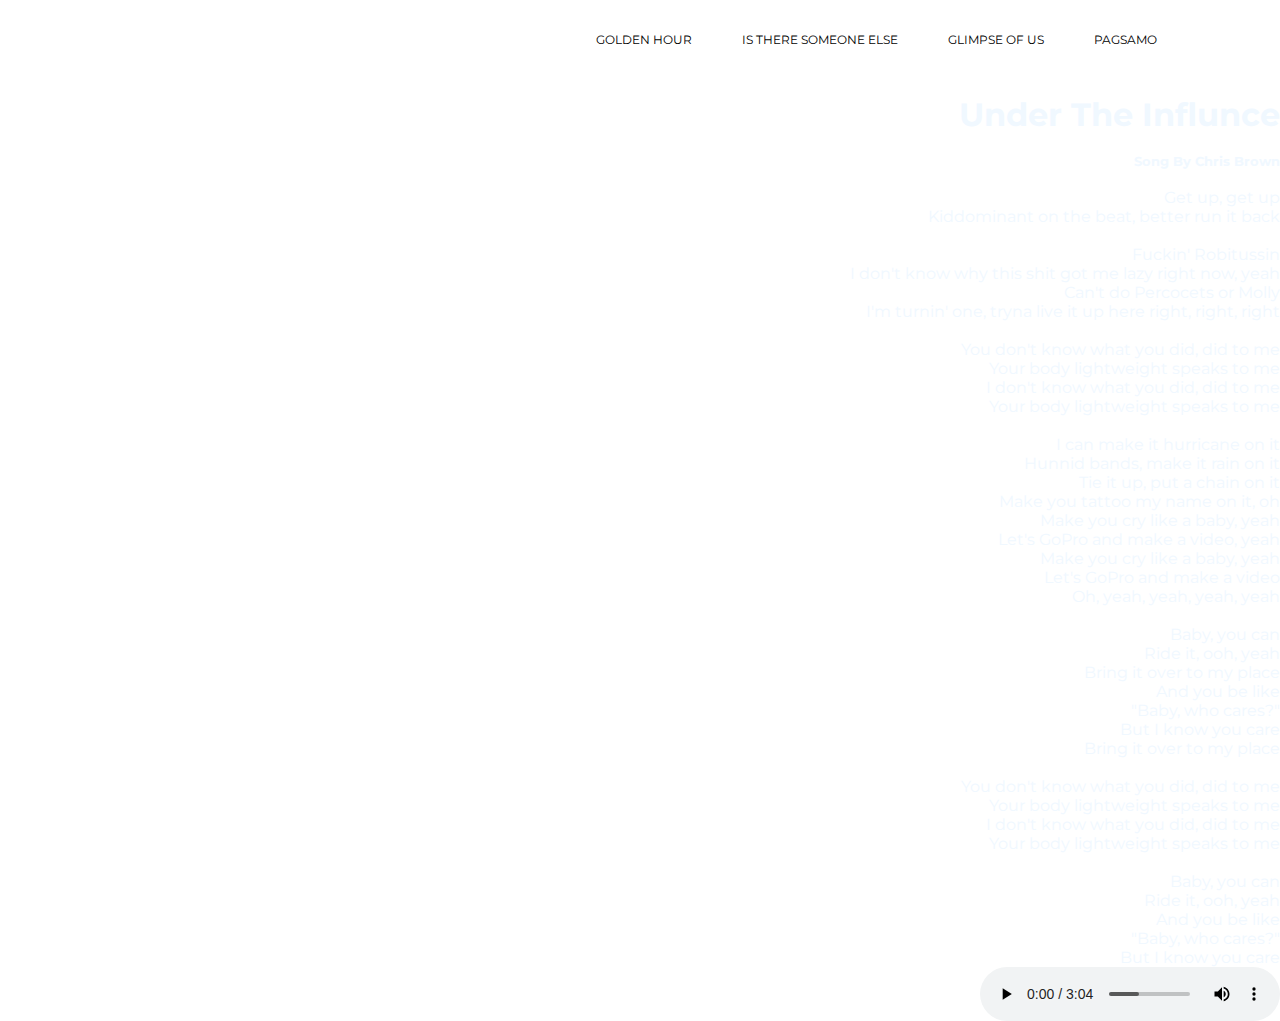
<file: index.html>
<DOCTYPE html>
    <html>
    <head>
    
       <title>Song 1</title> 
        <meta charset="utf-8">
        <meta name="viewport" content="width:device-width", initial-scale="1.0">  
        <link rel="stylesheet" type="text/css" href="style1.css">
        <link rel="stylesheet" type="text/css" href="style2.css">
        <style>
        body {background-image: url(https://i1.sndcdn.com/artworks-2SKfBmFDzwcu-0-t500x500.jpg)}
        h1 {text-align: end}
    h5 {text-align: end}
    p {text-align: end}
            p {color: aliceblue}
            h1 {color: aliceblue}
            h5 {color: aliceblue}
        </style>
        </head>
    <body>
        
            <nav>
                <ul>
                    <li><a href="Golden Hour.html">Golden Hour</a></li> 
                    <li><a href="Is There someone else.html">Is There someone else</a></li>
                    <li><a href="Glimpse Of Us.html">Glimpse Of Us</a></li>
                    <li><a href="Pagsamo.html">Pagsamo</a></li>
                </ul>
            </nav>
            <br>
        <br>
        <br>
        <br>
        <br>
            <h1>Under The Influnce</h1><br><h5>Song By Chris Brown</h5><br>
            <p>Get up, get up<br>
Kiddominant on the beat, better run it back</p><br>
            <p>Fuckin' Robitussin<br>
I don't know why this shit got me lazy right now, yeah<br>
Can't do Percocets or Molly<br>
I'm turnin' one, tryna live it up here right, right, right
</p><br>
            <p>You don't know what you did, did to me<br>
Your body lightweight speaks to me<br>
I don't know what you did, did to me<br>
Your body lightweight speaks to me</p><br>
            <p>I can make it hurricane on it<br>
Hunnid bands, make it rain on it<br>
Tie it up, put a chain on it<br>
Make you tattoo my name on it, oh<br>
Make you cry like a baby, yeah<br>
Let's GoPro and make a video, yeah<br>
Make you cry like a baby, yeah<br>
Let's GoPro and make a video<br>
Oh, yeah, yeah, yeah, yeah</p><br>
            <p>Baby, you can<br>
Ride it, ooh, yeah<br>
Bring it over to my place<br>
And you be like<br>
"Baby, who cares?"<br>
But I know you care<br>
Bring it over to my place</p><br>
            <p>You don't know what you did, did to me<br>
Your body lightweight speaks to me<br>
I don't know what you did, did to me<br>
Your body lightweight speaks to me</p><br>
            <p>Baby, you can<br>
Ride it, ooh, yeah<br>
And you be like<br>
"Baby, who cares?"<br>
But I know you care</p>
        
        <div class="UTF">
        <audio source="sound" controls autoplay src="Under%20The%20Influence.mp3"></audio>
        </div>
        
        </body>
    </html>
</file>
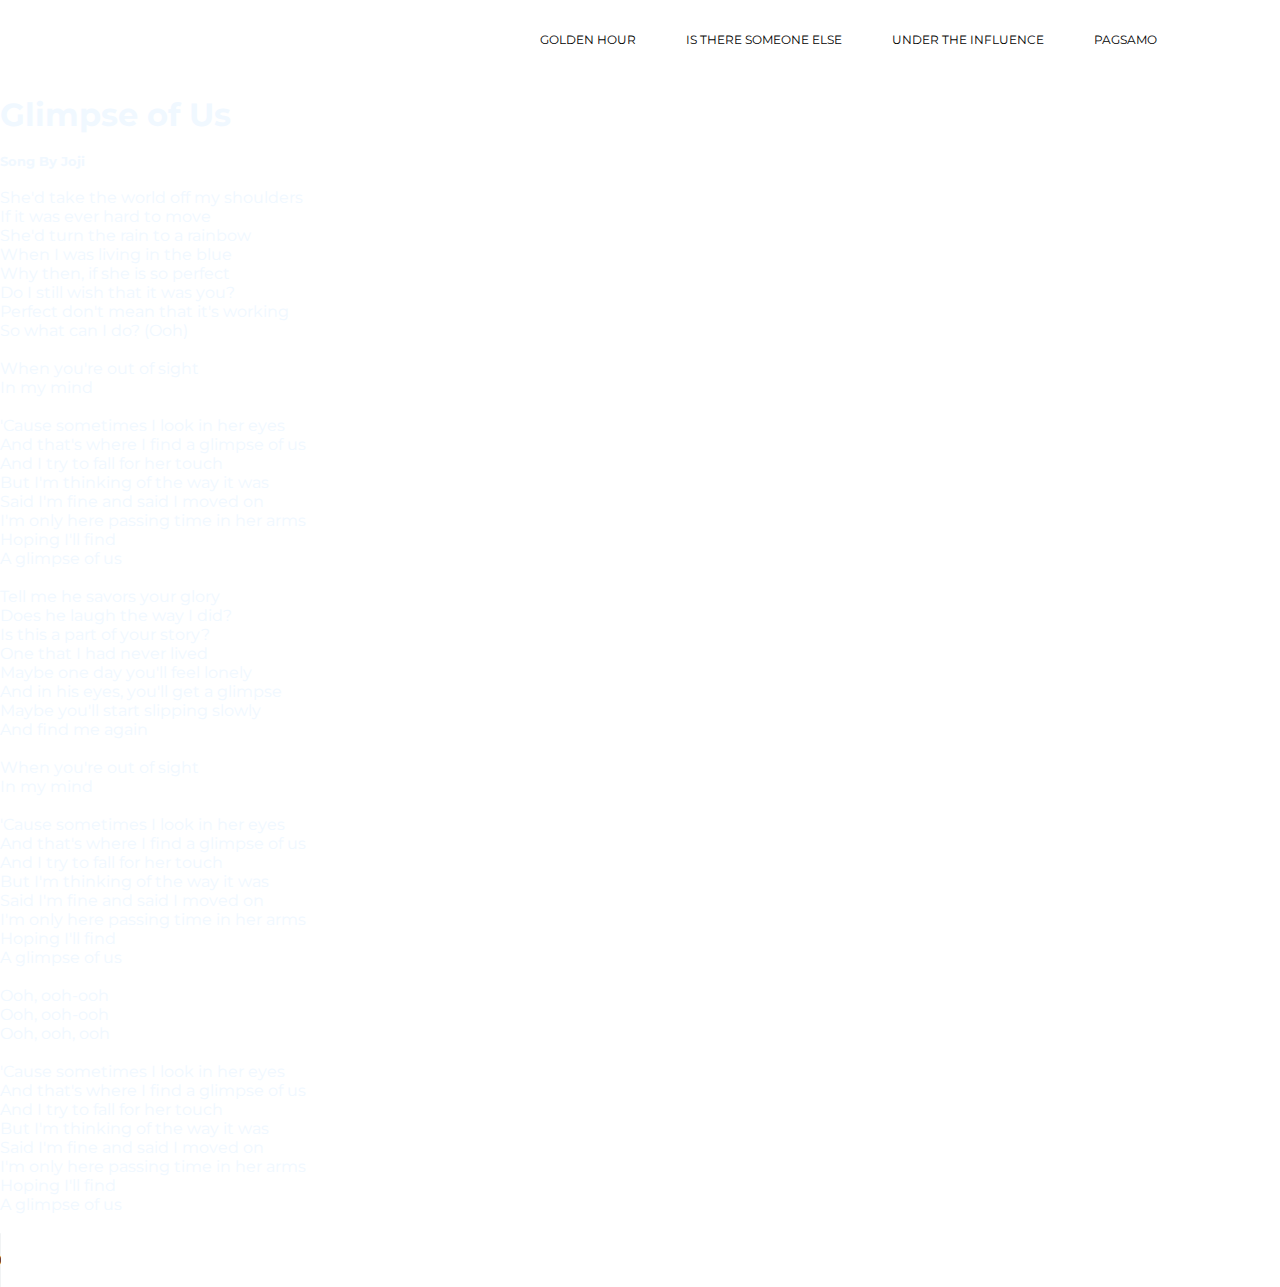
<file: Glimpse Of Us.html>
<DOCTYPE html>
    <html>
    <head>
    
       <title>Song 1</title> 
        <meta charset="utf-8">
        <meta name="viewport" content="width:device-width", initial-scale="1.0">  
        <link rel="stylesheet" type="text/css" href="style5.css">
        <link rel="stylesheet" type="text/css" href="style6.css">
        <style>
        body {background-image: url(https://i.scdn.co/image/ab67616d00001e0253f6fa0d2589c6a7174f4b81)}
        h1 {text-align: left}
    h5 {text-align: left}
    p {text-align: left}
            p {color: aliceblue}
            h1 {color: aliceblue}
            h5 {color: aliceblue}
        </style>
        </head>
    <body>
        
            <nav>
                <ul>
                    <li><a href="Golden Hour.html">Golden Hour</a></li> 
                    <li><a href="Is There someone else.html">Is There someone else</a></li>
                    <li><a href="Light%20Weight.html">Under the Influence</a></li>
                    <li><a href="Pagsamo.html">Pagsamo</a></li>
                </ul>
            </nav>
            <br>
        <br>
        <br>
        <br>
        <br>
       
        <h1>Glimpse of Us</h1><br>
        <h5>Song By Joji</h5><br>
        <p>She'd take the world off my shoulders<br>
If it was ever hard to move<br>
She'd turn the rain to a rainbow<br>
When I was living in the blue<br>
Why then, if she is so perfect<br>
Do I still wish that it was you?<br>
Perfect don't mean that it's working<br>
So what can I do? (Ooh)</p><br>
        
        <p>When you're out of sight<br>
In my mind</p><br>
        
        <p>'Cause sometimes I look in her eyes<br>
And that's where I find a glimpse of us<br>
And I try to fall for her touch<br>
But I'm thinking of the way it was<br>
Said I'm fine and said I moved on<br>
I'm only here passing time in her arms<br>
Hoping I'll find<br>
A glimpse of us</p><br>
        
        <p>Tell me he savors your glory<br>
Does he laugh the way I did?<br>
Is this a part of your story?<br>
One that I had never lived<br>
Maybe one day you'll feel lonely<br>
And in his eyes, you'll get a glimpse<br>
Maybe you'll start slipping slowly<br>
And find me again</p><br>
        
        <p>When you're out of sight<br>
In my mind</p><br>
        
        <p>'Cause sometimes I look in her eyes<br>
And that's where I find a glimpse of us<br>
And I try to fall for her touch<br>
But I'm thinking of the way it was<br>
Said I'm fine and said I moved on<br>
I'm only here passing time in her arms<br>
Hoping I'll find<br>
            A glimpse of us</p><br>
        
        <p>Ooh, ooh-ooh<br>
Ooh, ooh-ooh<br>
Ooh, ooh, ooh</p><br>
        
        <p>'Cause sometimes I look in her eyes<br>
And that's where I find a glimpse of us<br>
And I try to fall for her touch<br>
But I'm thinking of the way it was<br>
Said I'm fine and said I moved on<br>
I'm only here passing time in her arms<br>
Hoping I'll find<br>
A glimpse of us</p><br>
        
        <div class="GOU">
        <audio id="sound" controls autoplay src="Glimpse%20of%20Us.mp3"></audio>
        </div>
       
        </body>
    </html>
</file>
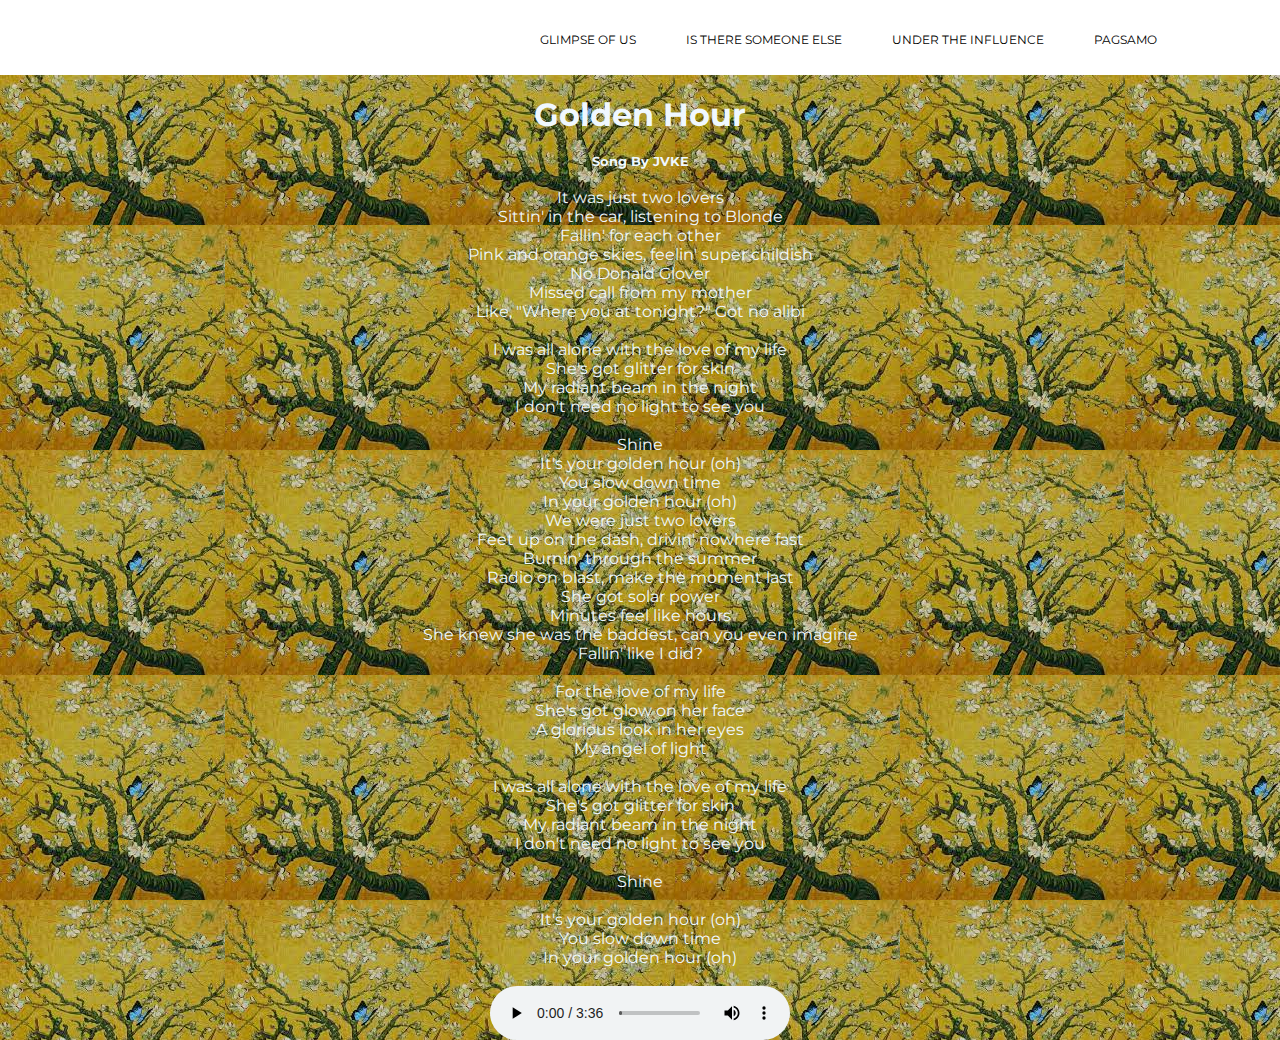
<file: Golden Hour.html>
<DOCTYPE html>
    <html>
    <head>
    
       <title>Song 1</title> 
        <meta charset="utf-8">
        <meta name="viewport" content="width:device-width", initial-scale="1.0">  
        <link rel="stylesheet" type="text/css" href="style9.css">
        <link rel="stylesheet" type="text/css" href="style10.css">
        <style>
        body {background-image: url([data-uri])}
        h1 {text-align: center}
    h5 {text-align: center}
    p {text-align: center}
            p {color: aliceblue}
            h1 {color: aliceblue}
            h5 {color: aliceblue}
        </style>
        </head>
    <body>
        
            <nav>
                <ul>
                    <li><a href="Glimpse%20Of%20Us.html">Glimpse Of Us</a></li> 
                    <li><a href="Is There someone else.html">Is There someone else</a></li>
                    <li><a href="Light%20Weight.html">Under the Influence</a></li>
                    <li><a href="Pagsamo.html">Pagsamo</a></li>
                </ul>
            </nav>
            <br>
        <br>
        <br>
        <br>
        <br>
        
        <h1>Golden Hour</h1><br>
        <h5>Song By JVKE</h5><br>
        
        <p>It was just two lovers<br>
Sittin' in the car, listening to Blonde<br>
Fallin' for each other<br>
Pink and orange skies, feelin' super childish<br>
No Donald Glover<br>
Missed call from my mother<br>
Like, "Where you at tonight?" Got no alibi</p><br>
        
        <p>I was all alone with the love of my life<br>
She's got glitter for skin<br>
My radiant beam in the night<br>
I don't need no light to see you</p><br>
        
        <p>Shine<br>
It's your golden hour (oh)<br>
You slow down time<br>
In your golden hour (oh)<br>
</p>
        <p>We were just two lovers<br>
Feet up on the dash, drivin' nowhere fast<br>
Burnin' through the summer<br>
Radio on blast, make the moment last<br>
She got solar power<br>
Minutes feel like hours<br>
She knew she was the baddest, can you even imagine<br>
Fallin' like I did?</p><br>
        
        <p>For the love of my life<br>
She's got glow on her face<br>
A glorious look in her eyes<br>
My angel of light</p><br>
        
        <p>I was all alone with the love of my life<br>
She's got glitter for skin<br>
My radiant beam in the night<br>
I don't need no light to see you</p><br>
        
        <p>Shine</p><br>
        
        <p>It's your golden hour (oh)<br>
You slow down time<br>
In your golden hour (oh)</p><br>
        
        <div class="gh">
        <audio id="sound" controls autoplay src="JVKE%20-%20golden%20hour%20(Official%20Lyric%20Video).mp3">
        </div>
        </body>
    </html>
</file>
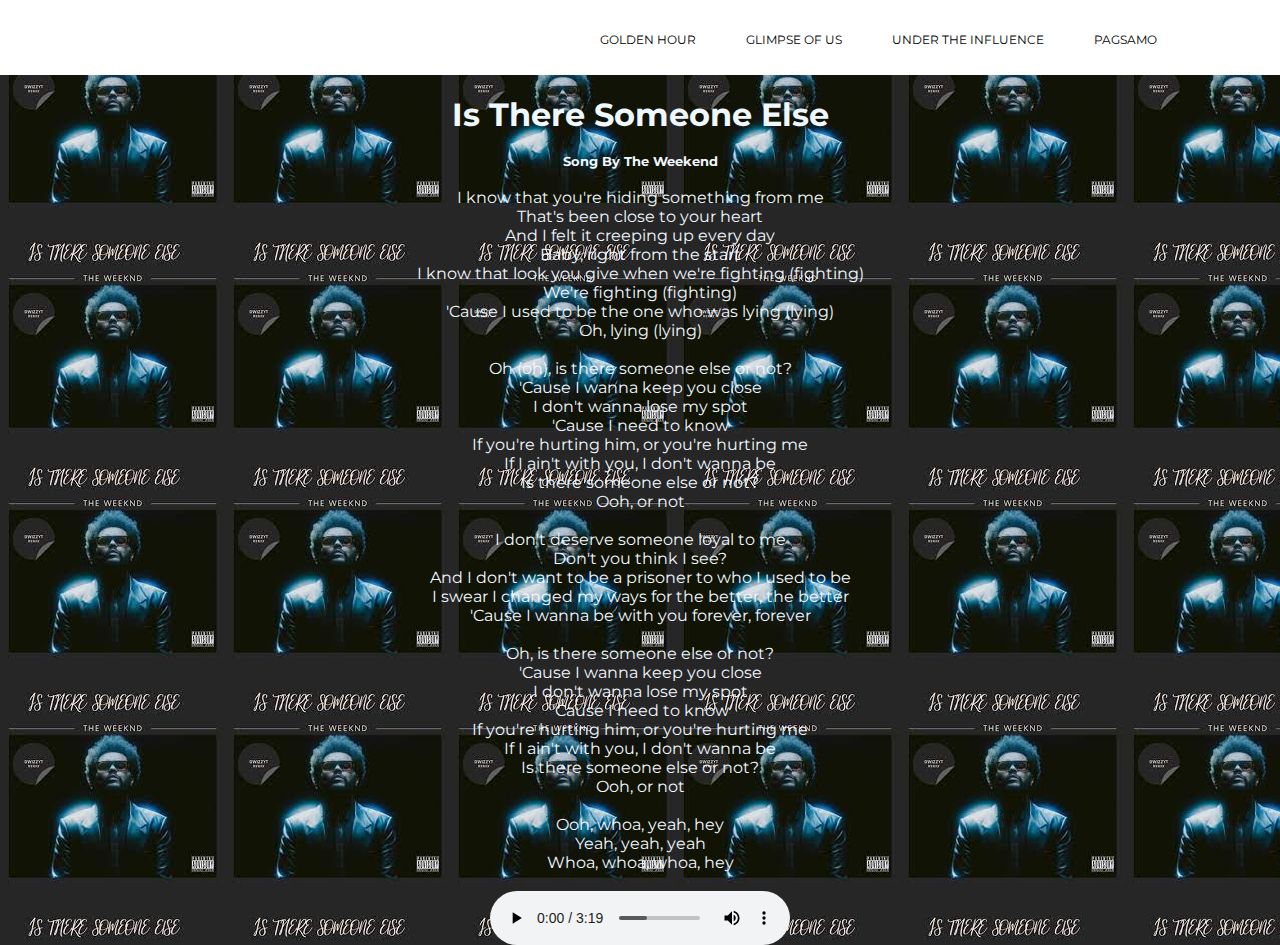
<file: Is There Someone Else.html>
<DOCTYPE html>
    <html>
    <head>
    
       <title>Song 1</title> 
        <meta charset="utf-8">
        <meta name="viewport" content="width:device-width", initial-scale="1.0">  
        <link rel="stylesheet" type="text/css" href="style7.css">
        <link rel="stylesheet" type="text/css" href="style8.css">
        <style>
        body {background-image: url([data-uri])}
        h1 {text-align: center}
    h5 {text-align: center}
    p {text-align: center}
            p {color: aliceblue}
            h1 {color: aliceblue}
            h5 {color: aliceblue}
        </style>
        </head>
    <body>
        
            <nav>
                <ul>
                    <li><a href="Golden Hour.html">Golden Hour</a></li> 
                    <li><a href="Glimpse of Us.html">Glimpse of Us</a></li>
                    <li><a href="Light%20Weight.html">Under the Influence</a></li>
                    <li><a href="Pagsamo.html">Pagsamo</a></li>
                </ul>
            </nav>
            <br>
        <br>
        <br>
        <br>
        <br>
        
        <h1>Is There Someone Else</h1><br>
        <h5>Song By The Weekend</h5><br>
        
        <p>I know that you're hiding something from me<br>
That's been close to your heart<br>
And I felt it creeping up every day<br>
Baby, right from the start<br>
I know that look you give when we're fighting (fighting)<br>
We're fighting (fighting)<br>
'Cause I used to be the one who was lying (lying)<br>
Oh, lying (lying)</p><br>
        
        <p>Oh (oh), is there someone else or not?<br>
'Cause I wanna keep you close<br>
I don't wanna lose my spot<br>
'Cause I need to know<br>
If you're hurting him, or you're hurting me<br>
If I ain't with you, I don't wanna be<br>
Is there someone else or not?<br>
Ooh, or not</p><br>
        
        <p>I don't deserve someone loyal to me<br>
Don't you think I see?<br>
And I don't want to be a prisoner to who I used to be<br>
I swear I changed my ways for the better, the better<br>
'Cause I wanna be with you forever, forever</p><br>
        
        <p>Oh, is there someone else or not?<br>
'Cause I wanna keep you close<br>
I don't wanna lose my spot<br>
'Cause I need to know<br>
If you're hurting him, or you're hurting me<br>
If I ain't with you, I don't wanna be<br>
Is there someone else or not?<br>
Ooh, or not</p><br>
        
        <p>Ooh, whoa, yeah, hey<br>
Yeah, yeah, yeah<br>
Whoa, whoa, whoa, hey</p><br>
        
        <div class="itse">
        <audio id="sound" controls autoplay src="Is%20There%20Someone%20Else_.mp3"
        </div>
        
        </body>
    </html>
</file>
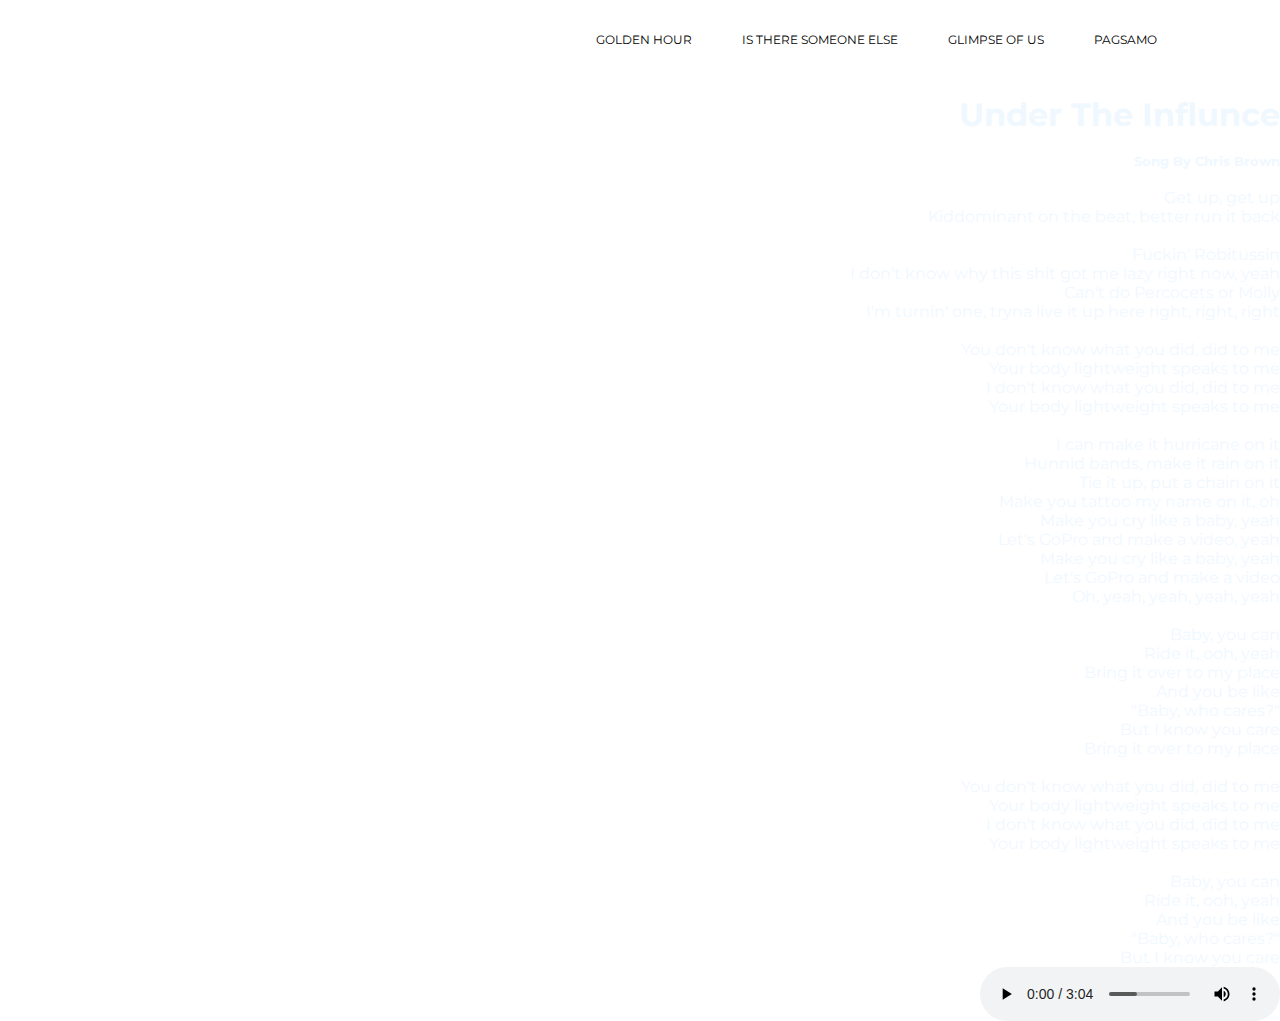
<file: Light Weight.html>
<DOCTYPE html>
    <html>
    <head>
    
       <title>Song 1</title> 
        <meta charset="utf-8">
        <meta name="viewport" content="width:device-width", initial-scale="1.0">  
        <link rel="stylesheet" type="text/css" href="style1.css">
        <link rel="stylesheet" type="text/css" href="style2.css">
        <style>
        body {background-image: url(https://i1.sndcdn.com/artworks-2SKfBmFDzwcu-0-t500x500.jpg)}
        h1 {text-align: end}
    h5 {text-align: end}
    p {text-align: end}
            p {color: aliceblue}
            h1 {color: aliceblue}
            h5 {color: aliceblue}
        </style>
        </head>
    <body>
        
            <nav>
                <ul>
                    <li><a href="Golden Hour.html">Golden Hour</a></li> 
                    <li><a href="Is There someone else.html">Is There someone else</a></li>
                    <li><a href="Glimpse Of Us.html">Glimpse Of Us</a></li>
                    <li><a href="Pagsamo.html">Pagsamo</a></li>
                </ul>
            </nav>
            <br>
        <br>
        <br>
        <br>
        <br>
            <h1>Under The Influnce</h1><br><h5>Song By Chris Brown</h5><br>
            <p>Get up, get up<br>
Kiddominant on the beat, better run it back</p><br>
            <p>Fuckin' Robitussin<br>
I don't know why this shit got me lazy right now, yeah<br>
Can't do Percocets or Molly<br>
I'm turnin' one, tryna live it up here right, right, right
</p><br>
            <p>You don't know what you did, did to me<br>
Your body lightweight speaks to me<br>
I don't know what you did, did to me<br>
Your body lightweight speaks to me</p><br>
            <p>I can make it hurricane on it<br>
Hunnid bands, make it rain on it<br>
Tie it up, put a chain on it<br>
Make you tattoo my name on it, oh<br>
Make you cry like a baby, yeah<br>
Let's GoPro and make a video, yeah<br>
Make you cry like a baby, yeah<br>
Let's GoPro and make a video<br>
Oh, yeah, yeah, yeah, yeah</p><br>
            <p>Baby, you can<br>
Ride it, ooh, yeah<br>
Bring it over to my place<br>
And you be like<br>
"Baby, who cares?"<br>
But I know you care<br>
Bring it over to my place</p><br>
            <p>You don't know what you did, did to me<br>
Your body lightweight speaks to me<br>
I don't know what you did, did to me<br>
Your body lightweight speaks to me</p><br>
            <p>Baby, you can<br>
Ride it, ooh, yeah<br>
And you be like<br>
"Baby, who cares?"<br>
But I know you care</p>
        
        <div class="UTF">
        <audio source="sound" controls autoplay src="Under%20The%20Influence.mp3"></audio>
        </div>
        
        </body>
    </html>
</file>
<file: style1.css>
@import url('https://fonts.googleapis.com/css2?family=Montserrat:wght@300&display=swap');
 *{
	margin:0px;
	padding:0px;
	box-sizing: border-box;
	font-family: 'Montserrat', sans-serif;
}
nav{
	width: 100%;
	height: 75px;
	background-color: #FFFFFF;
	line_height: 75px;
	padding:0px 100px;
	position:fixed;
	z-index:1;
}
nav ul{
    float: right;
}
nav ul{
    display: inline-block;
    list-style: none;
}
nav ul li{
    display: inline-block;
    line-height: 80px;
    margin: 0 5px;
}
nav ul li a{
    color: #000000;
    text-decoration: none;
    font-size: 12px;
    text-transform: uppercase;
    padding: 0px 18px;
}
nav ul li a:hover{
    color: #c0d96f;
}
nav ul li .active{
    color: #c0d96f;
}
</file>
<file: style2.css>
.UTF{
				display: flex;
				justify-content: center;
				align-items: flex-end;
				flex-direction: column;
				gap:3em;
}
</file>
<file: style5.css>
@import url('https://fonts.googleapis.com/css2?family=Montserrat:wght@300&display=swap');
 *{
	margin:0px;
	padding:0px;
	box-sizing: border-box;
	font-family: 'Montserrat', sans-serif;
}
nav{
	width: 100%;
	height: 75px;
	background-color: #FFFFFF;
	line_height: 75px;
	padding:0px 100px;
	position:fixed;
	z-index:1;
}
nav ul{
    float: right;
}
nav ul{
    display: inline-block;
    list-style: none;
}
nav ul li{
    display: inline-block;
    line-height: 80px;
    margin: 0 5px;
}
nav ul li a{
    color: #000000;
    text-decoration: none;
    font-size: 12px;
    text-transform: uppercase;
    padding: 0px 18px;
}
nav ul li a:hover{
    color: #c0d96f;
}
nav ul li .active{
    color: #c0d96f;
}
</file>
<file: style6.css>
.gou{
				display: flex;
				justify-content: center;
				align-items: left;
				flex-direction: column;
				gap:3em;
}
</file>
<file: style9.css>
@import url('https://fonts.googleapis.com/css2?family=Montserrat:wght@300&display=swap');
 *{
	margin:0px;
	padding:0px;
	box-sizing: border-box;
	font-family: 'Montserrat', sans-serif;
}
nav{
	width: 100%;
	height: 75px;
	background-color: #FFFFFF;
	line_height: 75px;
	padding:0px 100px;
	position:fixed;
	z-index:1;
}
nav ul{
    float: right;
}
nav ul{
    display: inline-block;
    list-style: none;
}
nav ul li{
    display: inline-block;
    line-height: 80px;
    margin: 0 5px;
}
nav ul li a{
    color: #000000;
    text-decoration: none;
    font-size: 12px;
    text-transform: uppercase;
    padding: 0px 18px;
}
nav ul li a:hover{
    color: #c0d96f;
}
nav ul li .active{
    color: #c0d96f;
}
</file>
<file: style10.css>
.gh{
				display: flex;
				justify-content: center;
				align-items: center;
				flex-direction: column;
				gap:3em;
}
</file>
<file: style7.css>
@import url('https://fonts.googleapis.com/css2?family=Montserrat:wght@300&display=swap');
 *{
	margin:0px;
	padding:0px;
	box-sizing: border-box;
	font-family: 'Montserrat', sans-serif;
}
nav{
	width: 100%;
	height: 75px;
	background-color: #FFFFFF;
	line_height: 75px;
	padding:0px 100px;
	position:fixed;
	z-index:1;
}
nav ul{
    float: right;
}
nav ul{
    display: inline-block;
    list-style: none;
}
nav ul li{
    display: inline-block;
    line-height: 80px;
    margin: 0 5px;
}
nav ul li a{
    color: #000000;
    text-decoration: none;
    font-size: 12px;
    text-transform: uppercase;
    padding: 0px 18px;
}
nav ul li a:hover{
    color: #c0d96f;
}
nav ul li .active{
    color: #c0d96f;
}
</file>
<file: style8.css>
.itse{
				display: flex;
				justify-content: center;
				align-items: center;
				flex-direction: column;
				gap:3em;
}
</file>
